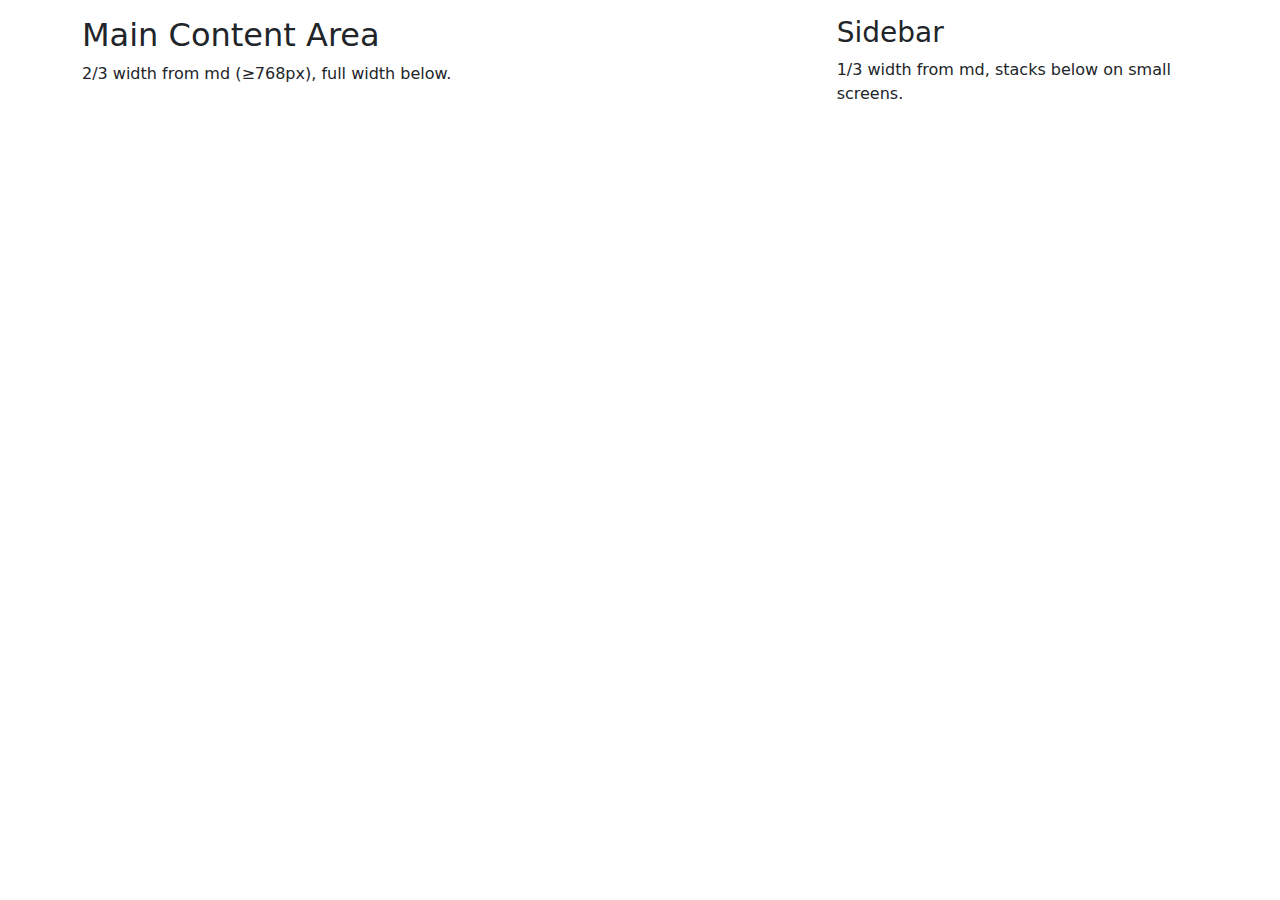
<file: layout-grid-containers/index.html>
<!DOCTYPE html>
<html lang="en">
  <head>
    <meta charset="utf-8" />
    <meta name="viewport" content="width=device-width, initial-scale=1" />
    <title>Bootstrap Grid Test</title>
    <link
      href="https://cdn.jsdelivr.net/npm/bootstrap@5.3.3/dist/css/bootstrap.min.css"
      rel="stylesheet"
      integrity="sha384-QWTKZyjpPEjISv5WaRU9OFeRpok6YctnYmDr5pNlyT2bRjXh0JMhjY6hW+ALEwIH"
      crossorigin="anonymous"
    />
  </head>
  <body class="p-3">
    <div class="container">
      <div class="row g-3">
        <main class="col-12 col-md-8">
          <h2>Main Content Area</h2>
          <p>2/3 width from md (≥768px), full width below.</p>
        </main>
        <aside class="col-12 col-md-4">
          <h3>Sidebar</h3>
          <p>1/3 width from md, stacks below on small screens.</p>
        </aside>
      </div>
    </div>
  </body>
</html>
</file>
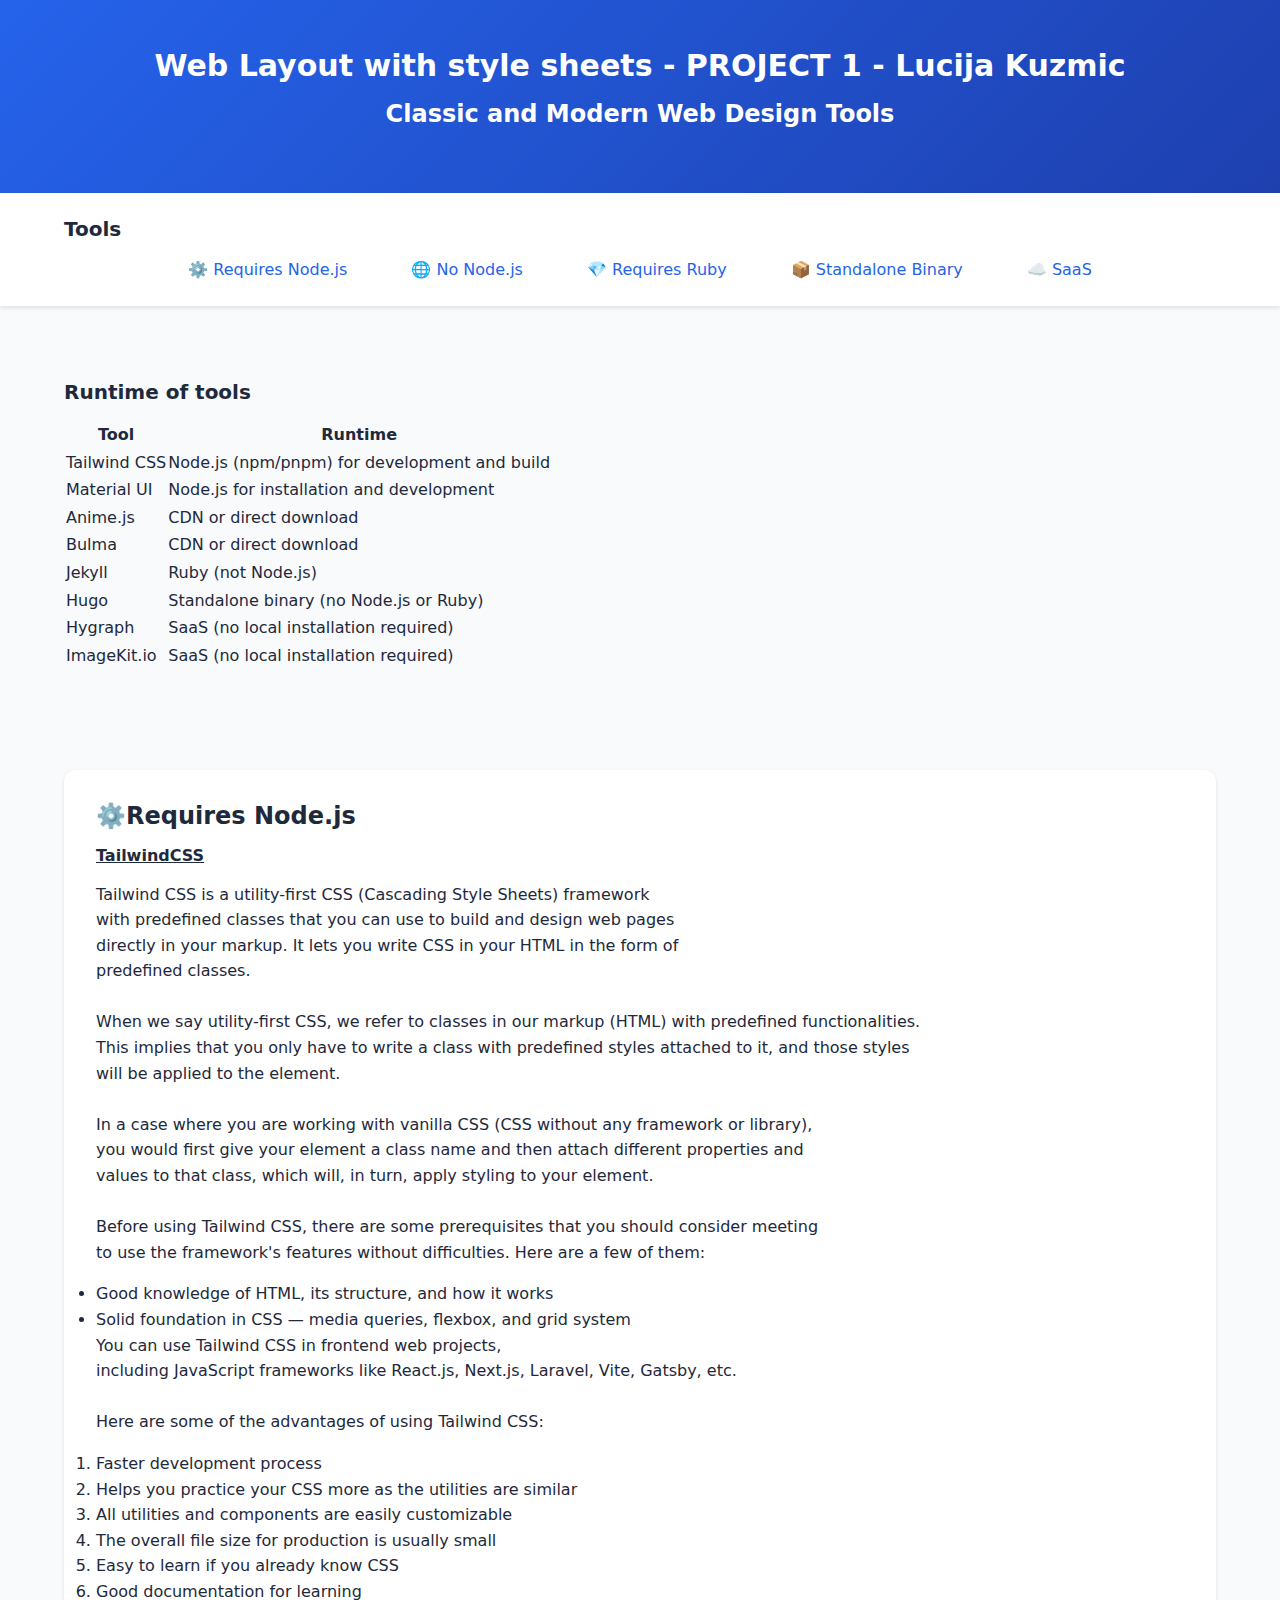
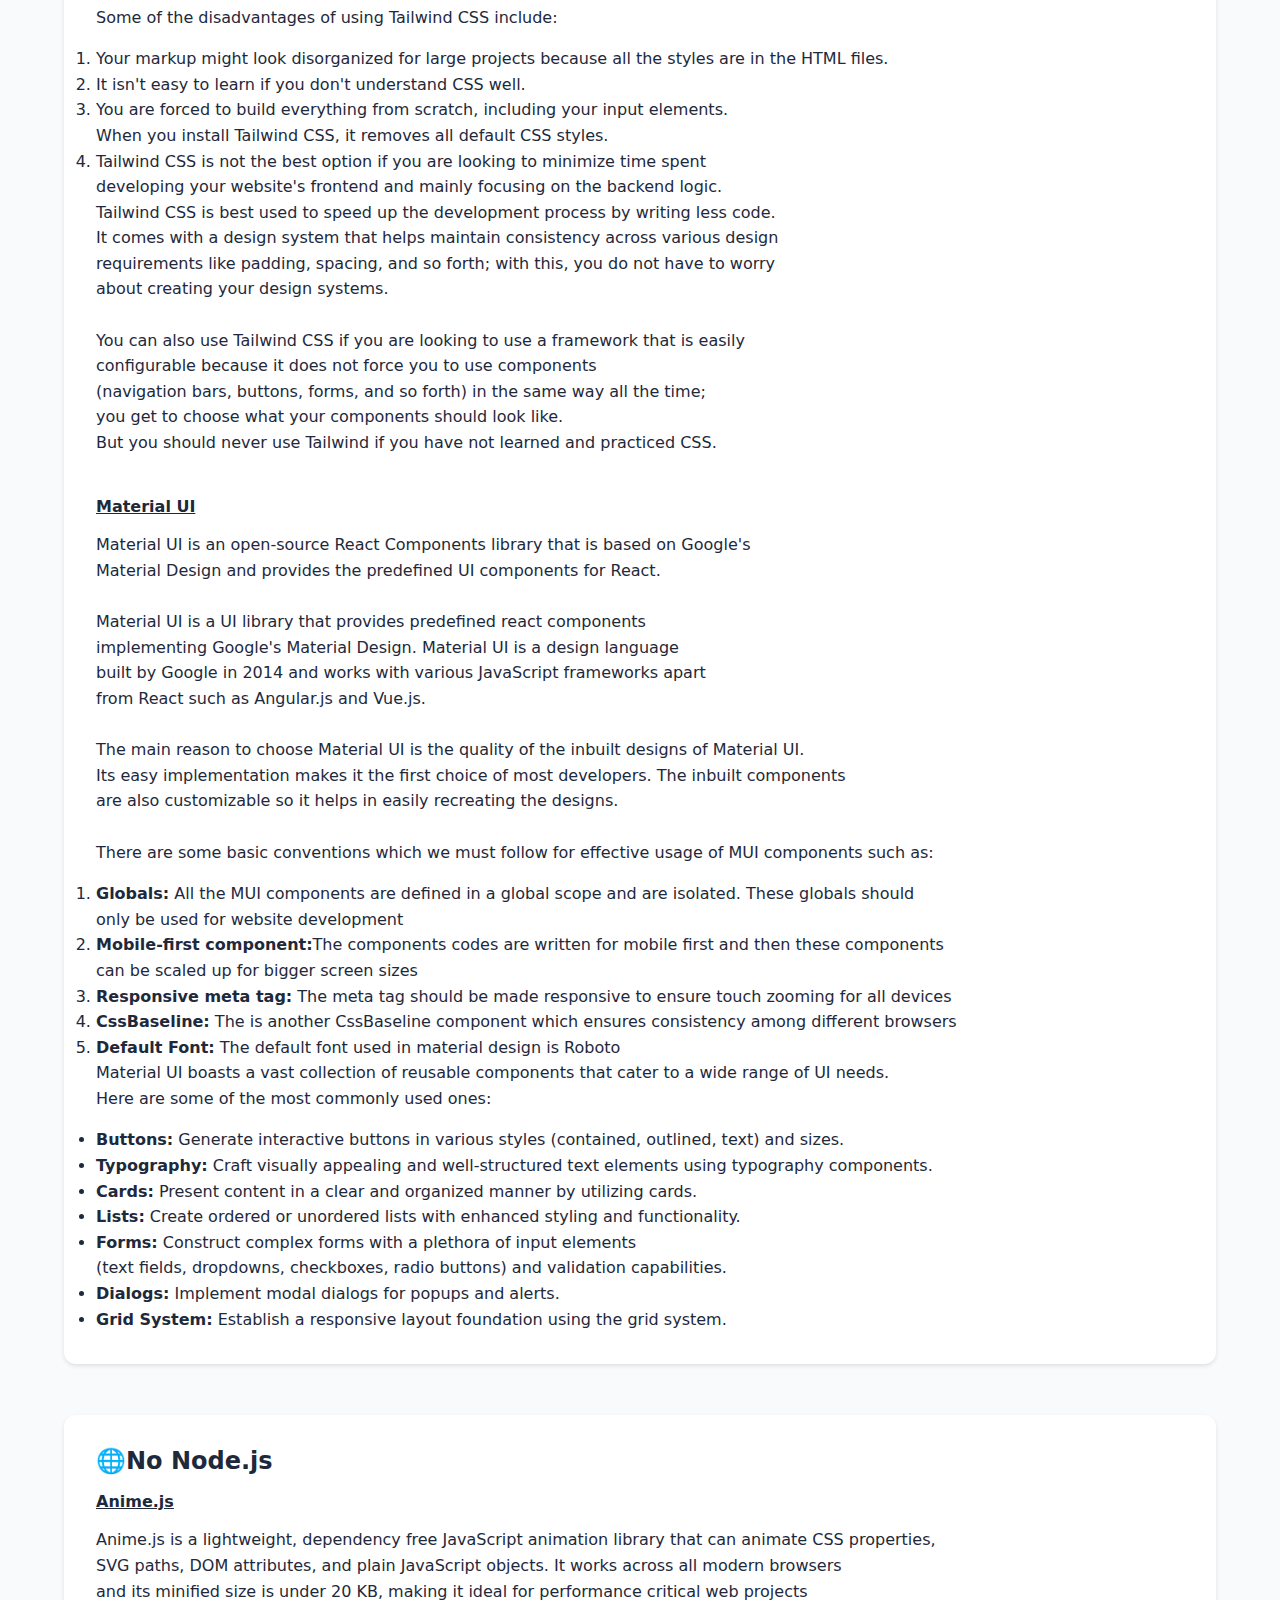
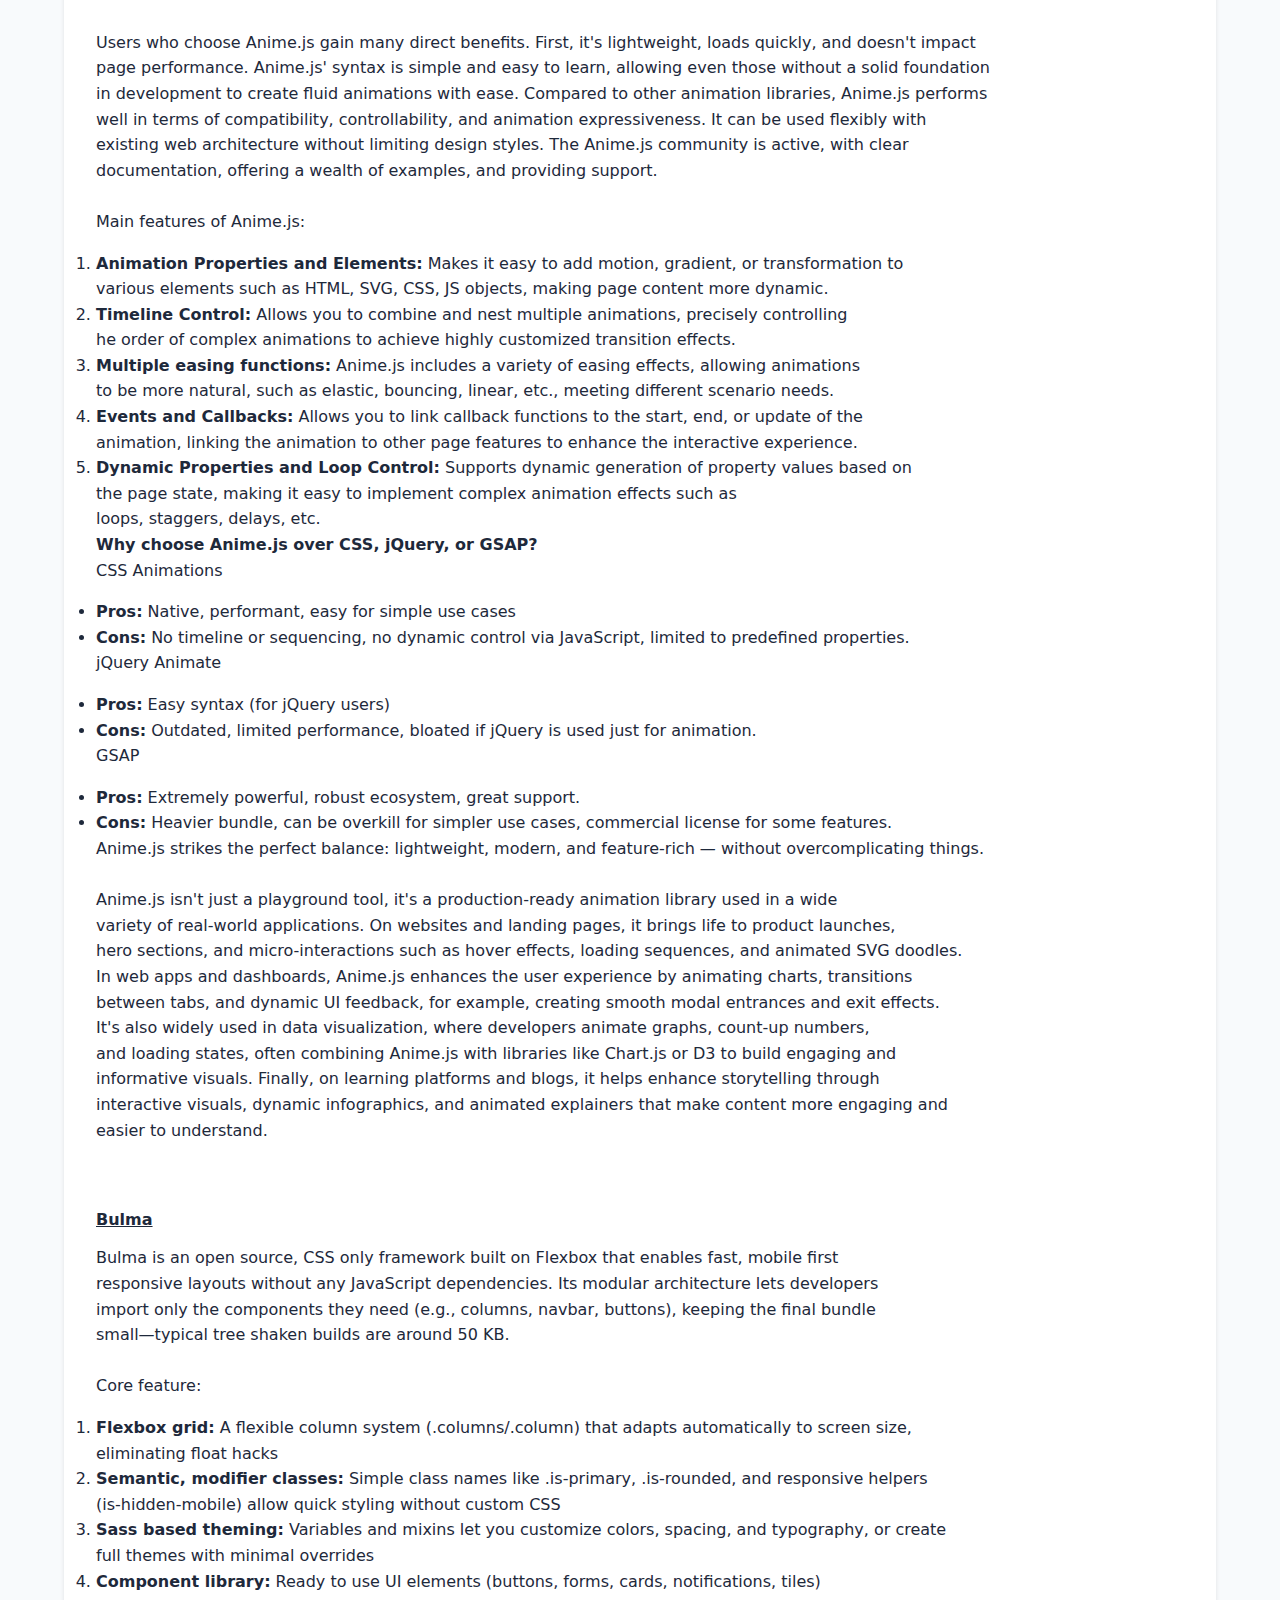
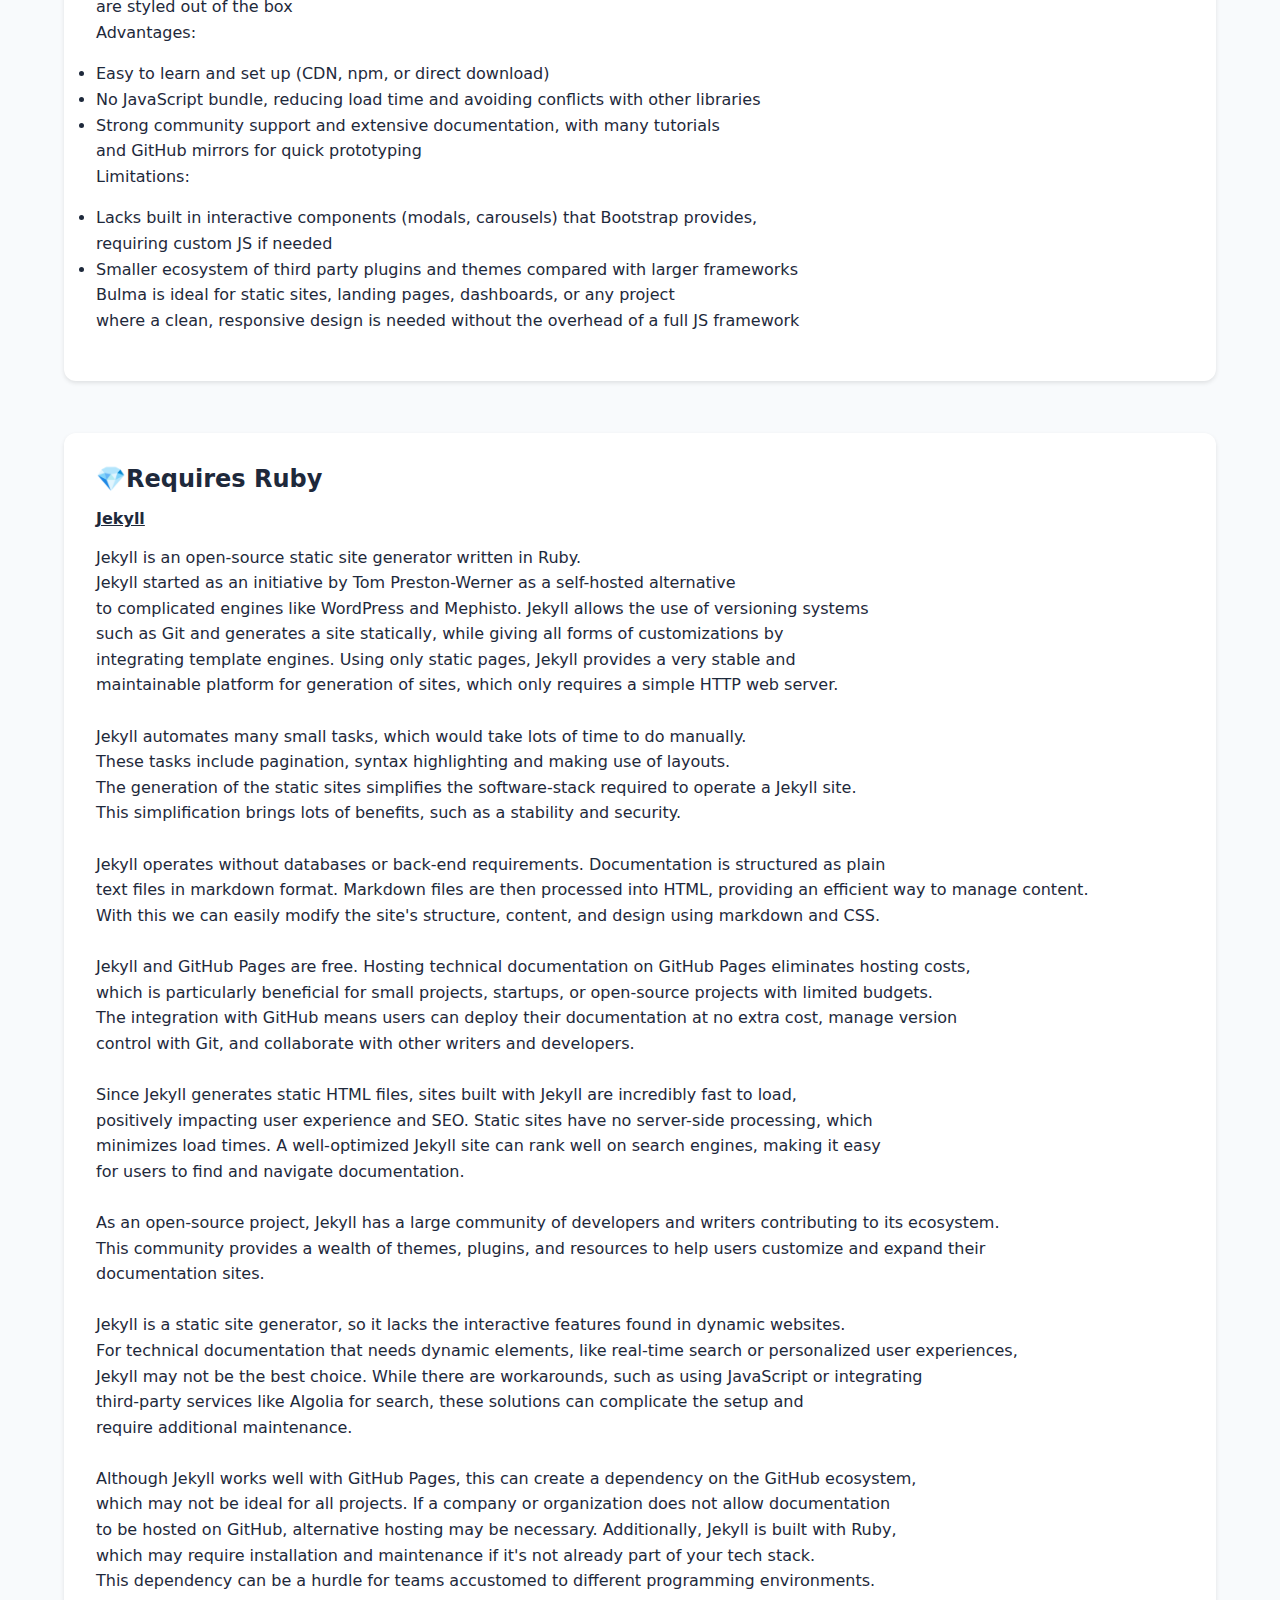
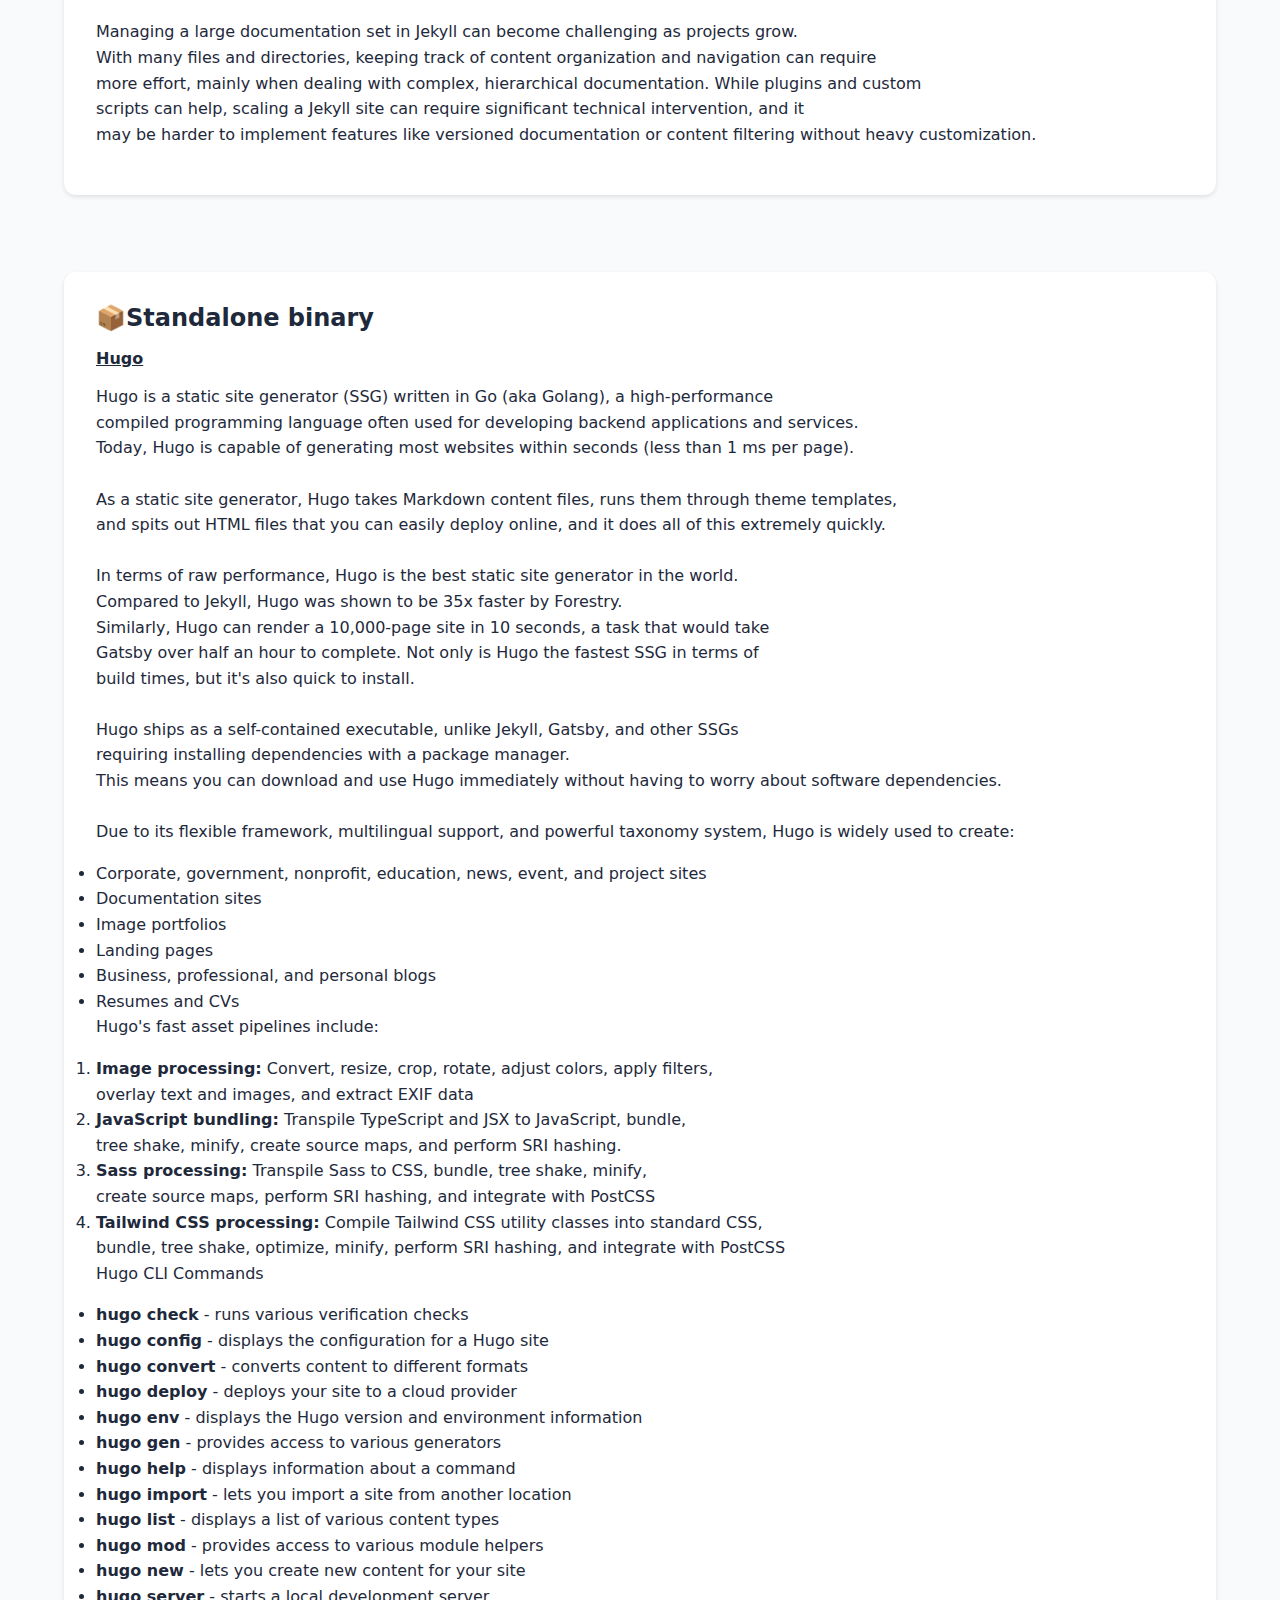
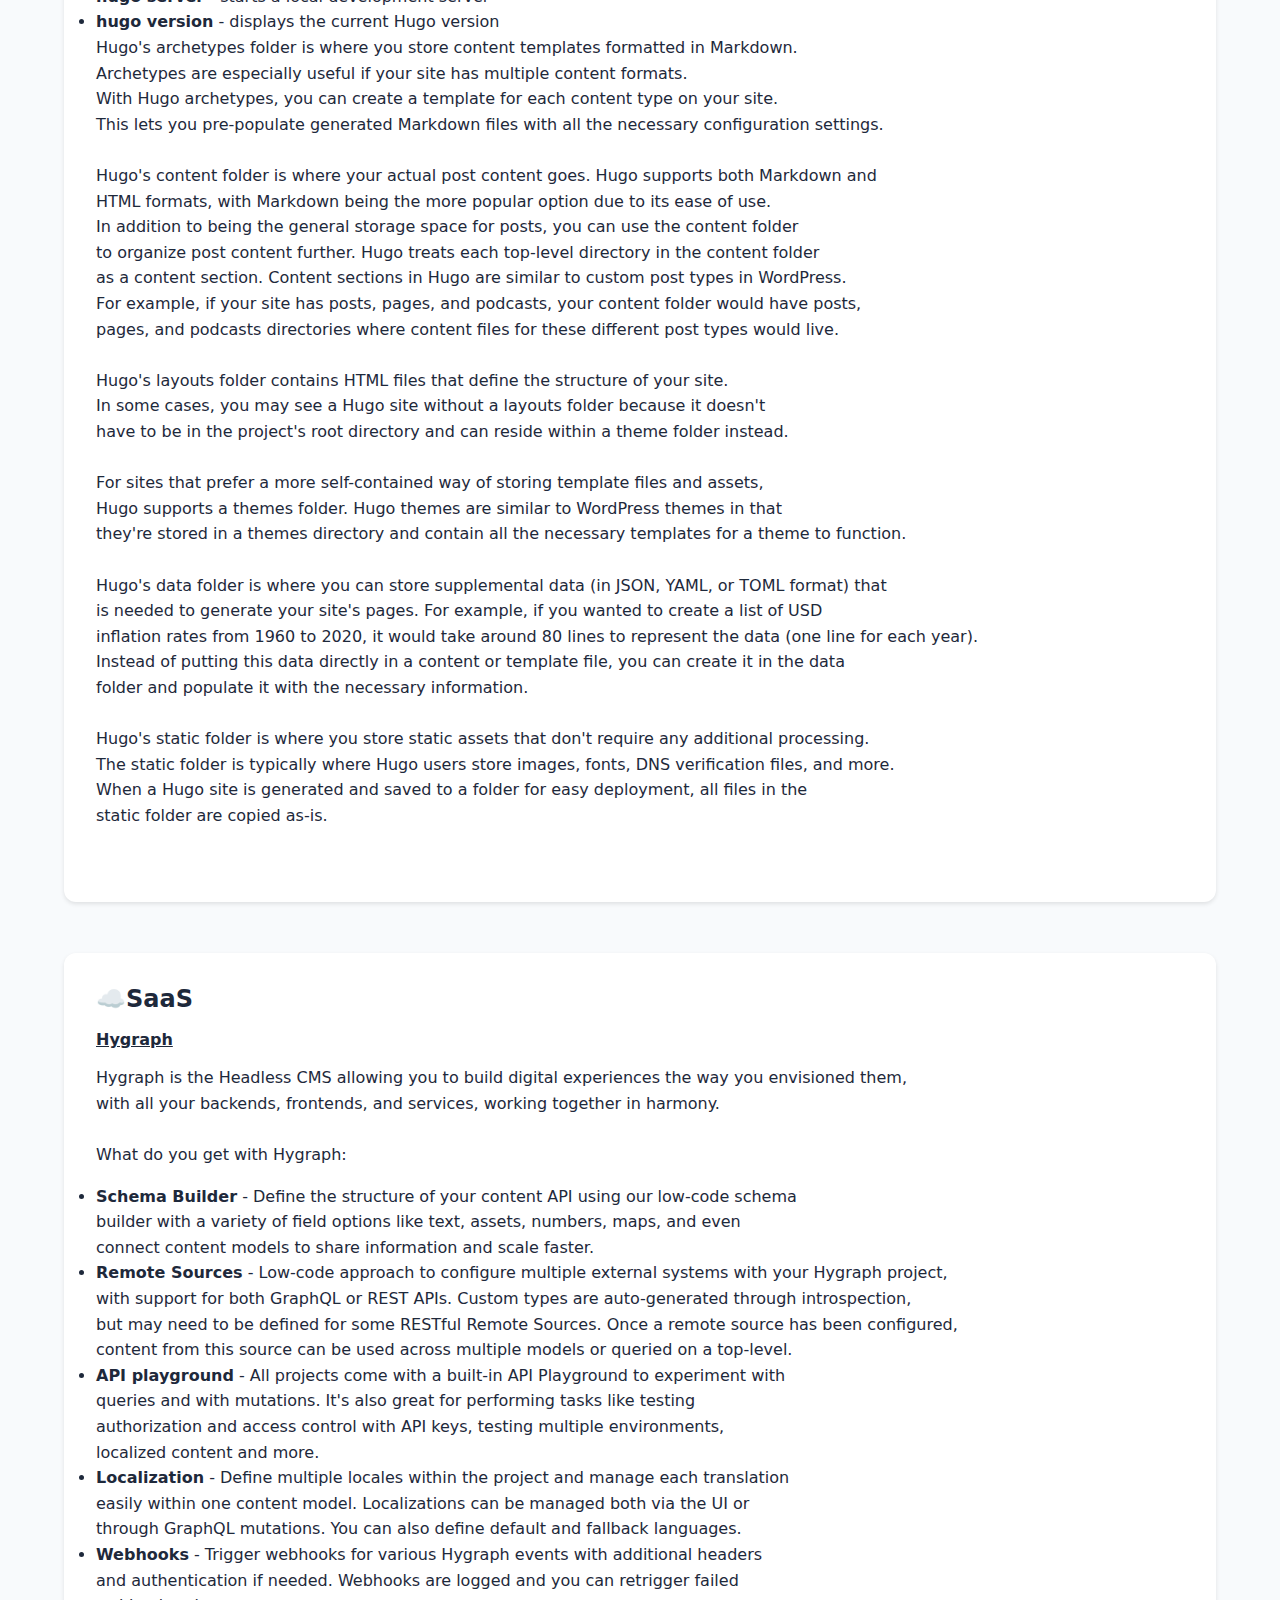
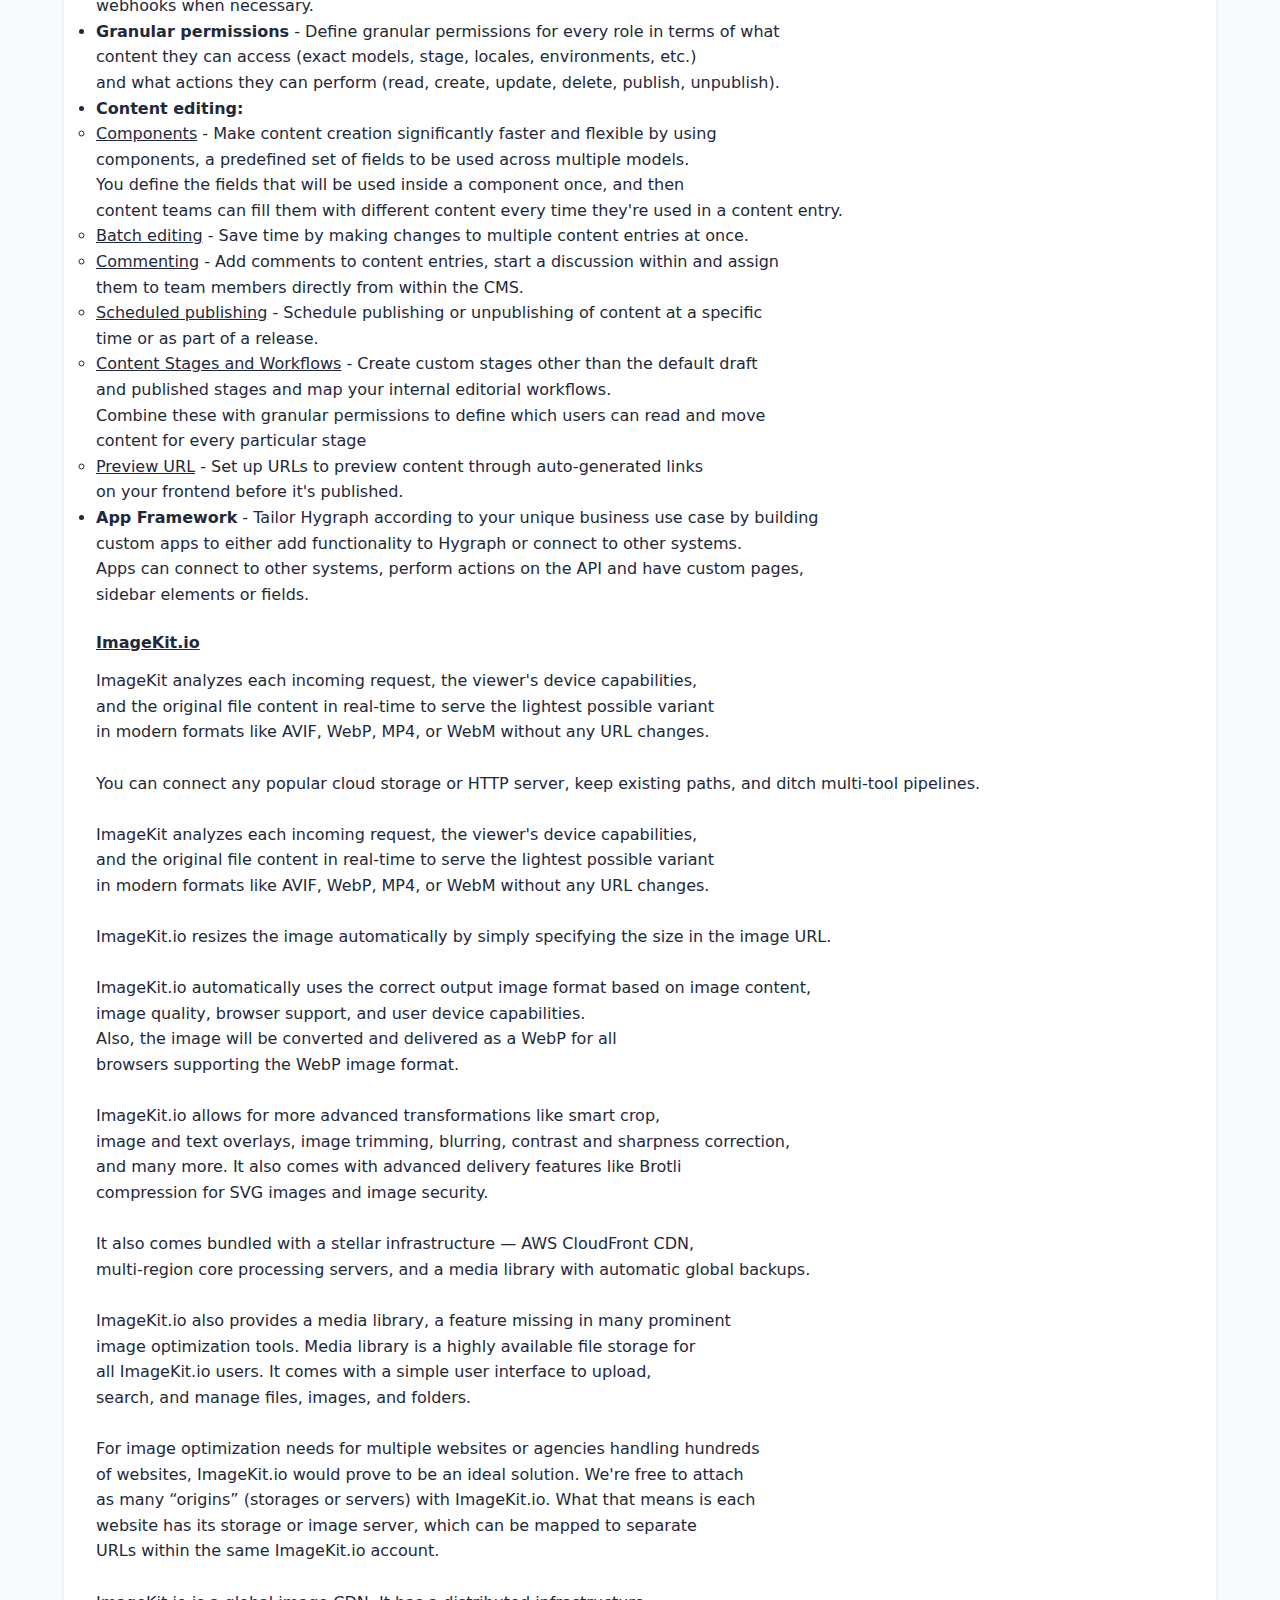
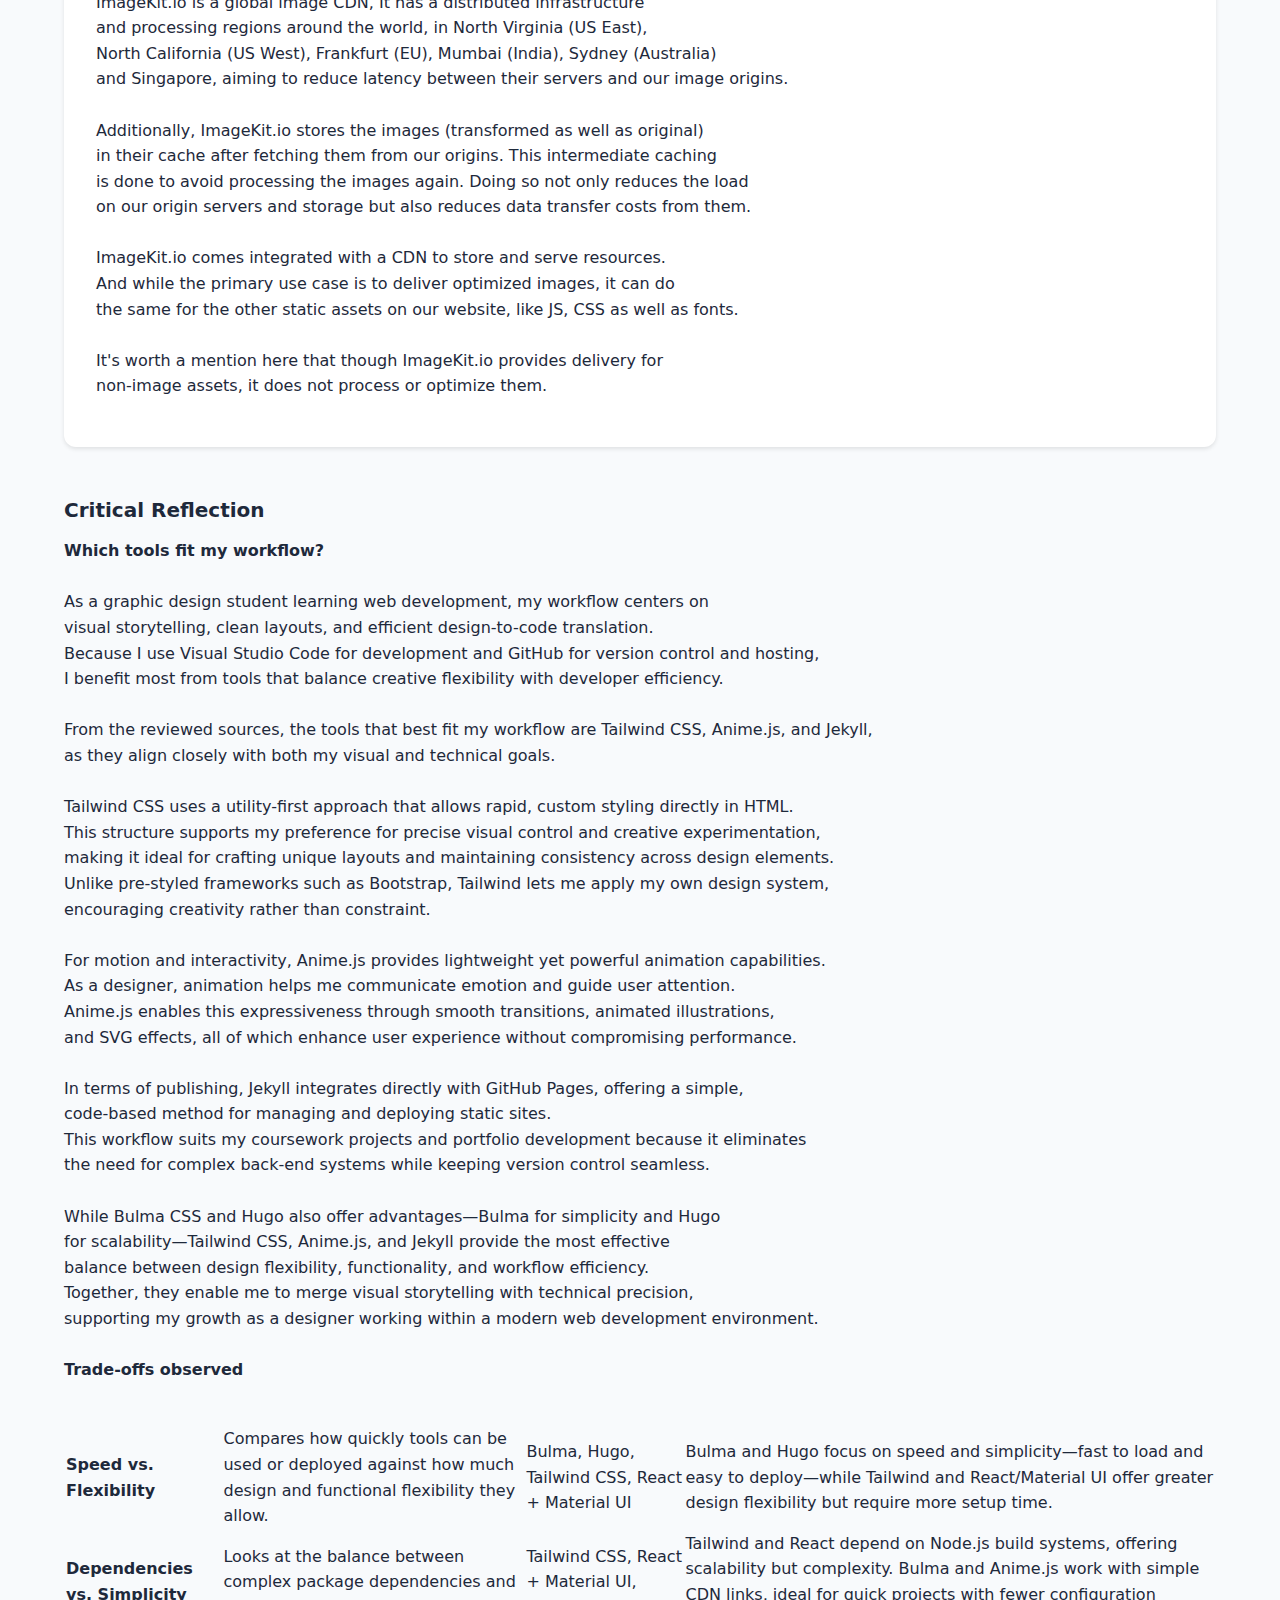
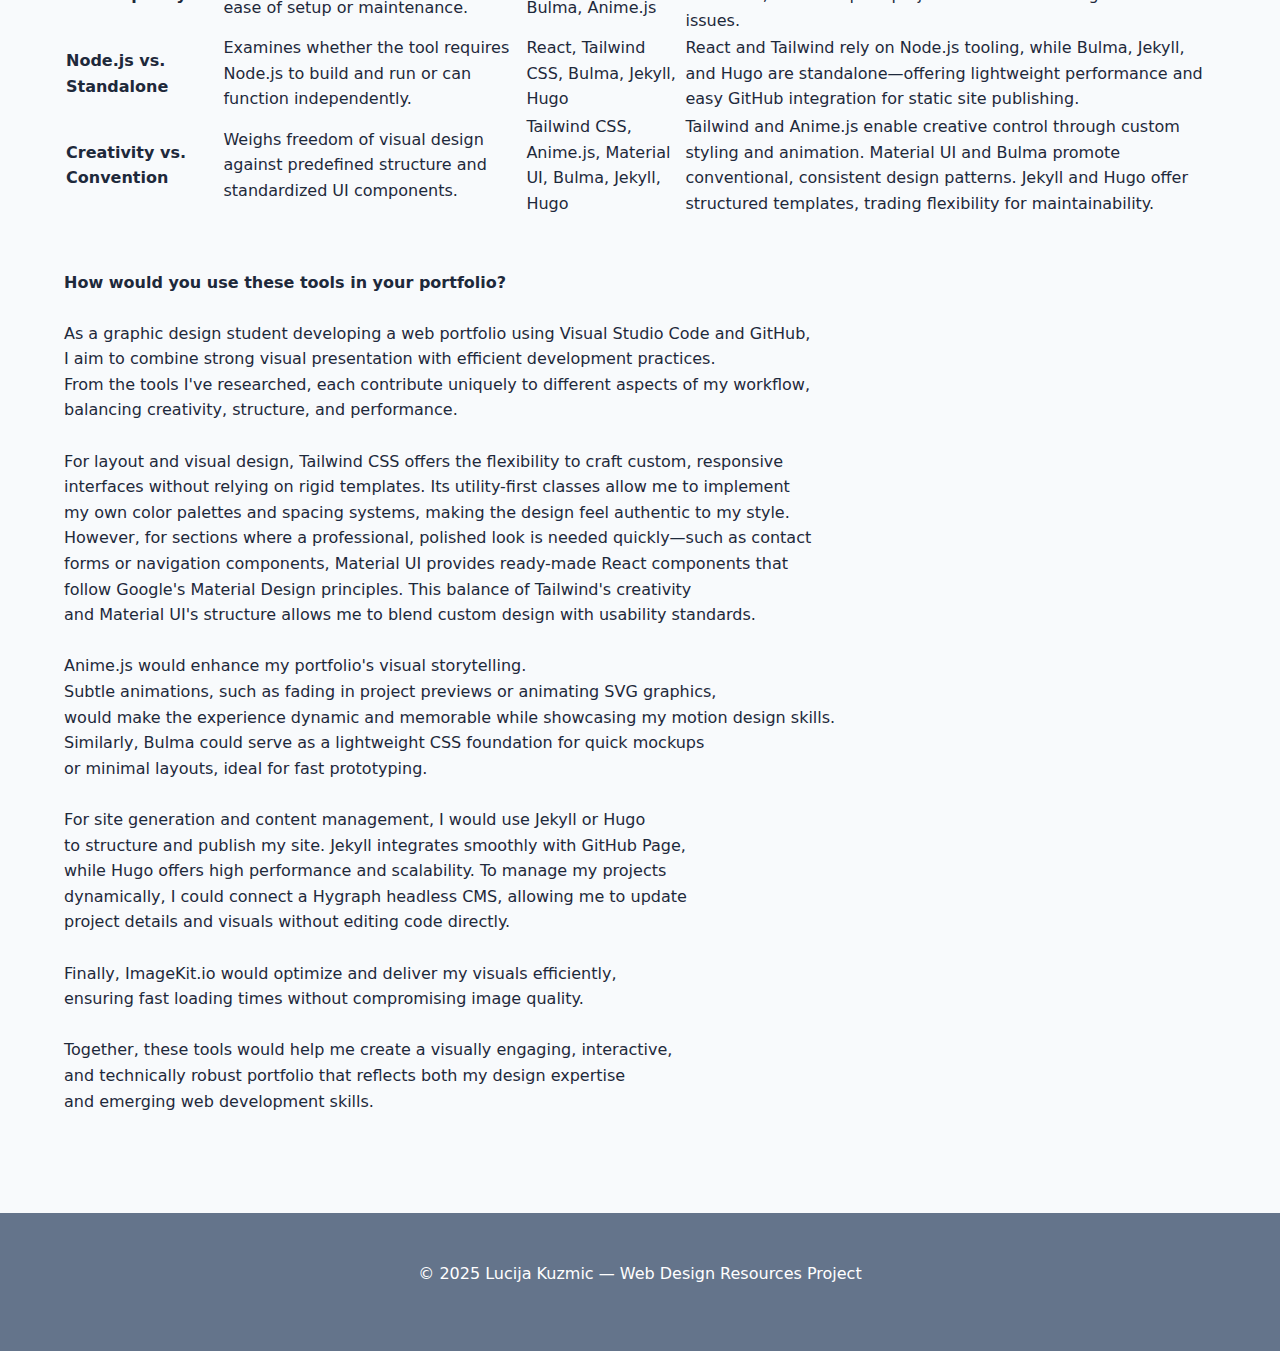
<file: resources/index.html>
<!DOCTYPE html>
<html lang="en">
  <head>
    <meta charset="UTF-8" />
    <meta name="viewport" content="width=device-width, initial-scale=1.0" />
    <title>Web Design Resources — Lucija Kuzmic</title>
    <link rel="stylesheet" href="../assets/css/index.css" />
    <link rel="stylesheet" href="../assets/css/resources.css" />
  </head>
  <body>
    <header class="resources-header">
      <div class="container">
        <h1>Web Layout with style sheets - PROJECT 1 - Lucija Kuzmic</h1>
        <h2>Classic and Modern Web Design Tools</h2>
      </div>
    </header>
    <nav class="resources-nav">
      <div class="container">
        <h3>Tools</h3>
        <ul>
          <li><a href="#requires-nodejs">⚙️ Requires Node.js</a></li>
          <li><a href="#no-nodejs">🌐 No Node.js</a></li>
          <li><a href="#requires-ruby">💎 Requires Ruby</a></li>
          <li><a href="#standalone-binary">📦 Standalone Binary</a></li>
          <li><a href="#saas">☁️ SaaS</a></li>
        </ul>
      </div>
    </nav>
    <br />
    <main class="container">
      <section class="tools-section">
        <h3>Runtime of tools</h3>
        <table>
          <thead>
            <tr>
              <th>Tool</th>
              <th>Runtime</th>
            </tr>
          </thead>
          <tbody>
            <tr>
              <td>Tailwind CSS</td>
              <td>Node.js (npm/pnpm) for development and build</td>
            </tr>
            <tr>
              <td>Material UI</td>
              <td>Node.js for installation and development</td>
            </tr>
            <tr>
              <td>Anime.js</td>
              <td>CDN or direct download</td>
            </tr>
            <tr>
              <td>Bulma</td>
              <td>CDN or direct download</td>
            </tr>
            <tr>
              <td>Jekyll</td>
              <td>Ruby (not Node.js)</td>
            </tr>
            <tr>
              <td>Hugo</td>
              <td>Standalone binary (no Node.js or Ruby)</td>
            </tr>
            <tr>
              <td>Hygraph</td>
              <td>SaaS (no local installation required)</td>
            </tr>
            <tr>
              <td>ImageKit.io</td>
              <td>SaaS (no local installation required)</td>
            </tr>
          </tbody>
        </table>
      </section>
      <br /><br />
      <section id="requires-nodejs" class="tool-card">
        <h2>⚙️Requires Node.js</h2>
        <article>
          <h4><u>TailwindCSS</u></h4>
          <p>
            Tailwind CSS is a utility-first CSS (Cascading Style Sheets)
            framework
            <br />
            with predefined classes that you can use to build and design web
            pages
            <br />
            directly in your markup. It lets you write CSS in your HTML in the
            form of
            <br />
            predefined classes.
            <br /><br />
            When we say utility-first CSS, we refer to classes in our markup
            (HTML) with predefined functionalities.<br />
            This implies that you only have to write a class with predefined
            styles attached to it, and those styles <br />
            will be applied to the element. <br /><br />
            In a case where you are working with vanilla CSS (CSS without any
            framework or library), <br />
            you would first give your element a class name and then attach
            different properties and <br />
            values to that class, which will, in turn, apply styling to your
            element.
            <br /><br />
            Before using Tailwind CSS, there are some prerequisites that you
            should consider meeting <br />
            to use the framework's features without difficulties. Here are a few
            of them: <br />
          </p>
          <ul>
            <li>Good knowledge of HTML, its structure, and how it works</li>
            <li>
              Solid foundation in CSS — media queries, flexbox, and grid system
            </li>
          </ul>
          <p>
            You can use Tailwind CSS in frontend web projects, <br />
            including JavaScript frameworks like React.js, Next.js, Laravel,
            Vite, Gatsby, etc.
            <br /><br />
            Here are some of the advantages of using Tailwind CSS:<br />
          </p>
          <ol>
            <li>Faster development process</li>
            <li>
              Helps you practice your CSS more as the utilities are similar
            </li>
            <li>All utilities and components are easily customizable</li>
            <li>The overall file size for production is usually small</li>
            <li>Easy to learn if you already know CSS</li>
            <li>Good documentation for learning</li>
          </ol>
          <p>Some of the disadvantages of using Tailwind CSS include:<br /></p>
          <ol>
            <li>
              Your markup might look disorganized for large projects because all
              the styles are in the HTML files.
            </li>
            <li>It isn't easy to learn if you don't understand CSS well.</li>
            <li>
              You are forced to build everything from scratch, including your
              input elements. <br />
              When you install Tailwind CSS, it removes all default CSS styles.
            </li>
            <li>
              Tailwind CSS is not the best option if you are looking to minimize
              time spent <br />
              developing your website's frontend and mainly focusing on the
              backend logic.
            </li>
          </ol>
          <p>
            Tailwind CSS is best used to speed up the development process by
            writing less code. <br />
            It comes with a design system that helps maintain consistency across
            various design <br />
            requirements like padding, spacing, and so forth; with this, you do
            not have to worry <br />
            about creating your design systems. <br />
            <br />
            You can also use Tailwind CSS if you are looking to use a framework
            that is easily <br />
            configurable because it does not force you to use components <br />
            (navigation bars, buttons, forms, and so forth) in the same way all
            the time; <br />
            you get to choose what your components should look like. <br />
            But you should never use Tailwind if you have not learned and
            practiced CSS. <br />
          </p>
        </article>
        <br />
        <h4><u>Material UI</u></h4>
        <p>
          Material UI is an open-source React Components library that is based
          on Google's <br />
          Material Design and provides the predefined UI components for React.
          <br /><br />
          Material UI is a UI library that provides predefined react components
          <br />
          implementing Google's Material Design. Material UI is a design
          language <br />
          built by Google in 2014 and works with various JavaScript frameworks
          apart <br />
          from React such as Angular.js and Vue.js. <br />
          <br />
          The main reason to choose Material UI is the quality of the inbuilt
          designs of Material UI. <br />
          Its easy implementation makes it the first choice of most developers.
          The inbuilt components <br />
          are also customizable so it helps in easily recreating the designs.
          <br /><br />
          There are some basic conventions which we must follow for effective
          usage of MUI components such as: <br />
        </p>
        <ol>
          <li>
            <b>Globals:</b> All the MUI components are defined in a global scope
            and are isolated. These globals should <br />
            only be used for website development
          </li>
          <li>
            <b>Mobile-first component:</b>The components codes are written for
            mobile first and then these components <br />
            can be scaled up for bigger screen sizes
          </li>
          <li>
            <b>Responsive meta tag:</b> The meta tag should be made responsive
            to ensure touch zooming for all devices
          </li>
          <li>
            <b>CssBaseline:</b> The is another CssBaseline component which
            ensures consistency among different browsers
          </li>
          <li>
            <b>Default Font:</b> The default font used in material design is
            Roboto
          </li>
        </ol>
        <p>
          Material UI boasts a vast collection of reusable components that cater
          to a wide range of UI needs. <br />
          Here are some of the most commonly used ones: <br />
        </p>
        <ul>
          <li>
            <b>Buttons:</b> Generate interactive buttons in various styles
            (contained, outlined, text) and sizes.
          </li>
          <li>
            <b>Typography:</b> Craft visually appealing and well-structured text
            elements using typography components.
          </li>
          <li>
            <b>Cards:</b> Present content in a clear and organized manner by
            utilizing cards.
          </li>
          <li>
            <b>Lists:</b> Create ordered or unordered lists with enhanced
            styling and functionality.
          </li>
          <li>
            <b>Forms:</b> Construct complex forms with a plethora of input
            elements
            <br />
            (text fields, dropdowns, checkboxes, radio buttons) and validation
            capabilities.
          </li>
          <li>
            <b>Dialogs:</b> Implement modal dialogs for popups and alerts.
          </li>
          <li>
            <b>Grid System:</b> Establish a responsive layout foundation using
            the grid system.
          </li>
        </ul>
      </section>
      <br /><br />
      <section id="no-nodejs" class="tool-card">
        <h2>🌐No Node.js</h2>
        <article>
          <h4><u>Anime.js</u></h4>
          <p>
            Anime.js is a lightweight, dependency free JavaScript animation
            library that can animate CSS properties,<br />
            SVG paths, DOM attributes, and plain JavaScript objects. It works
            across all modern browsers<br />
            and its minified size is under 20 KB, making it ideal for
            performance critical web projects<br /><br />
            Users who choose Anime.js gain many direct benefits. First, it's
            lightweight, loads quickly, and doesn't impact <br />
            page performance. Anime.js' syntax is simple and easy to learn,
            allowing even those without a solid foundation <br />
            in development to create fluid animations with ease. Compared to
            other animation libraries, Anime.js performs <br />
            well in terms of compatibility, controllability, and animation
            expressiveness. It can be used flexibly with <br />
            existing web architecture without limiting design styles. The
            Anime.js community is active, with clear <br />
            documentation, offering a wealth of examples, and providing support.
            <br /><br />
            Main features of Anime.js: <br />
          </p>
          <ol>
            <li>
              <b>Animation Properties and Elements:</b> Makes it easy to add
              motion, gradient, or transformation to <br />
              various elements such as HTML, SVG, CSS, JS objects, making page
              content more dynamic.
            </li>
            <li>
              <b>Timeline Control:</b> Allows you to combine and nest multiple
              animations, precisely controlling <br />
              he order of complex animations to achieve highly customized
              transition effects.
            </li>
            <li>
              <b>Multiple easing functions:</b> Anime.js includes a variety of
              easing effects, allowing animations <br />
              to be more natural, such as elastic, bouncing, linear, etc.,
              meeting different scenario needs.
            </li>
            <li>
              <b>Events and Callbacks:</b> Allows you to link callback functions
              to the start, end, or update of the <br />
              animation, linking the animation to other page features to enhance
              the interactive experience.
            </li>
            <li>
              <b>Dynamic Properties and Loop Control:</b> Supports dynamic
              generation of property values based on <br />
              the page state, making it easy to implement complex animation
              effects such as <br />
              loops, staggers, delays, etc.
            </li>
          </ol>
          <p>
            <b>Why choose Anime.js over CSS, jQuery, or GSAP?</b> <br />
            CSS Animations
          </p>
          <ul>
            <li><b>Pros:</b> Native, performant, easy for simple use cases</li>
            <li>
              <b>Cons:</b> No timeline or sequencing, no dynamic control via
              JavaScript, limited to predefined properties.
            </li>
          </ul>
          <p>jQuery Animate</p>
          <ul>
            <li><b>Pros:</b> Easy syntax (for jQuery users)</li>
            <li>
              <b>Cons:</b> Outdated, limited performance, bloated if jQuery is
              used just for animation.
            </li>
          </ul>
          <p>GSAP</p>
          <ul>
            <li>
              <b>Pros:</b> Extremely powerful, robust ecosystem, great support.
            </li>
            <li>
              <b>Cons:</b> Heavier bundle, can be overkill for simpler use
              cases, commercial license for some features.
            </li>
          </ul>
          <p>
            Anime.js strikes the perfect balance: lightweight, modern, and
            feature-rich — without overcomplicating things.
            <br /><br />
            Anime.js isn't just a playground tool, it's a production-ready
            animation library used in a wide <br />
            variety of real-world applications. On websites and landing pages,
            it brings life to product launches, <br />
            hero sections, and micro-interactions such as hover effects, loading
            sequences, and animated SVG doodles. <br />
            In web apps and dashboards, Anime.js enhances the user experience by
            animating charts, transitions <br />
            between tabs, and dynamic UI feedback, for example, creating smooth
            modal entrances and exit effects. <br />
            It's also widely used in data visualization, where developers
            animate graphs, count-up numbers, <br />
            and loading states, often combining Anime.js with libraries like
            Chart.js or D3 to build engaging and <br />
            informative visuals. Finally, on learning platforms and blogs, it
            helps enhance storytelling through <br />
            interactive visuals, dynamic infographics, and animated explainers
            that make content more engaging and<br />
            easier to understand.<br /><br />
          </p>
        </article>
        <article>
          <br />
          <h4><u>Bulma</u></h4>
          <p>
            Bulma is an open source, CSS only framework built on Flexbox that
            enables fast, mobile first <br />
            responsive layouts without any JavaScript dependencies. Its modular
            architecture lets developers <br />
            import only the components they need (e.g., columns, navbar,
            buttons), keeping the final bundle <br />
            small—typical tree shaken builds are around 50 KB. <br /><br />
            Core feature: <br />
          </p>
          <ol>
            <li>
              <b>Flexbox grid:</b> A flexible column system (.columns/.column)
              that adapts automatically to screen size, <br />
              eliminating float hacks
            </li>
            <li>
              <b>Semantic, modifier classes:</b> Simple class names like
              .is-primary, .is-rounded, and responsive helpers <br />
              (is-hidden-mobile) allow quick styling without custom CSS
            </li>
            <li>
              <b>Sass based theming:</b> Variables and mixins let you customize
              colors, spacing, and typography, or create <br />
              full themes with minimal overrides
            </li>
            <li>
              <b>Component library:</b> Ready to use UI elements (buttons,
              forms, cards, notifications, tiles) <br />
              are styled out of the box
            </li>
          </ol>
          <p>Advantages:</p>
          <ul>
            <li>Easy to learn and set up (CDN, npm, or direct download)</li>
            <li>
              No JavaScript bundle, reducing load time and avoiding conflicts
              with other libraries
            </li>
            <li>
              Strong community support and extensive documentation, with many
              tutorials <br />
              and GitHub mirrors for quick prototyping
            </li>
          </ul>
          <p>Limitations: <br /></p>
          <ul>
            <li>
              Lacks built in interactive components (modals, carousels) that
              Bootstrap provides, <br />
              requiring custom JS if needed
            </li>
            <li>
              Smaller ecosystem of third party plugins and themes compared with
              larger frameworks
            </li>
          </ul>
          <p>
            Bulma is ideal for static sites, landing pages, dashboards, or any
            project <br />
            where a clean, responsive design is needed without the overhead of a
            full JS framework
          </p>
        </article>
      </section>
      <br /><br />
      <section id="requires-ruby" class="tool-card">
        <h2>💎Requires Ruby</h2>
        <h4><u>Jekyll</u></h4>
        <p>
          Jekyll is an open-source static site generator written in Ruby. <br />
          Jekyll started as an initiative by Tom Preston-Werner as a self-hosted
          alternative <br />
          to complicated engines like WordPress and Mephisto. Jekyll allows the
          use of versioning systems <br />
          such as Git and generates a site statically, while giving all forms of
          customizations by <br />
          integrating template engines. Using only static pages, Jekyll provides
          a very stable and <br />
          maintainable platform for generation of sites, which only requires a
          simple HTTP web server. <br /><br />
          Jekyll automates many small tasks, which would take lots of time to do
          manually. <br />
          These tasks include pagination, syntax highlighting and making use of
          layouts.<br />
          The generation of the static sites simplifies the software-stack
          required to operate a Jekyll site. <br />
          This simplification brings lots of benefits, such as a stability and
          security. <br /><br />
          Jekyll operates without databases or back-end requirements.
          Documentation is structured as plain <br />
          text files in markdown format. Markdown files are then processed into
          HTML, providing an efficient way to manage content.<br />
          With this we can easily modify the site's structure, content, and
          design using markdown and CSS. <br /><br />
          Jekyll and GitHub Pages are free. Hosting technical documentation on
          GitHub Pages eliminates hosting costs, <br />
          which is particularly beneficial for small projects, startups, or
          open-source projects with limited budgets. <br />
          The integration with GitHub means users can deploy their documentation
          at no extra cost, manage version <br />
          control with Git, and collaborate with other writers and
          developers.<br /><br />
          Since Jekyll generates static HTML files, sites built with Jekyll are
          incredibly fast to load, <br />
          positively impacting user experience and SEO. Static sites have no
          server-side processing, which <br />
          minimizes load times. A well-optimized Jekyll site can rank well on
          search engines, making it easy <br />
          for users to find and navigate documentation. <br /><br />
          As an open-source project, Jekyll has a large community of developers
          and writers contributing to its ecosystem. <br />
          This community provides a wealth of themes, plugins, and resources to
          help users customize and expand their <br />
          documentation sites. <br /><br />
          Jekyll is a static site generator, so it lacks the interactive
          features found in dynamic websites. <br />
          For technical documentation that needs dynamic elements, like
          real-time search or personalized user experiences, <br />
          Jekyll may not be the best choice. While there are workarounds, such
          as using JavaScript or integrating <br />
          third-party services like Algolia for search, these solutions can
          complicate the setup and <br />
          require additional maintenance. <br /><br />
          Although Jekyll works well with GitHub Pages, this can create a
          dependency on the GitHub ecosystem, <br />
          which may not be ideal for all projects. If a company or organization
          does not allow documentation <br />
          to be hosted on GitHub, alternative hosting may be necessary.
          Additionally, Jekyll is built with Ruby, <br />
          which may require installation and maintenance if it's not already
          part of your tech stack. <br />
          This dependency can be a hurdle for teams accustomed to different
          programming environments.<br /><br />
          Managing a large documentation set in Jekyll can become challenging as
          projects grow. <br />
          With many files and directories, keeping track of content organization
          and navigation can require <br />
          more effort, mainly when dealing with complex, hierarchical
          documentation. While plugins and custom <br />
          scripts can help, scaling a Jekyll site can require significant
          technical intervention, and it <br />
          may be harder to implement features like versioned documentation or
          content filtering without heavy customization.
        </p>
      </section>
      <br /><br /><br />
      <section id="standalone-binary" class="tool-card">
        <h2>📦Standalone binary</h2>
        <h4><u>Hugo</u></h4>
        <p>
          Hugo is a static site generator (SSG) written in Go (aka Golang), a
          high-performance <br />
          compiled programming language often used for developing backend
          applications and services. <br />
          Today, Hugo is capable of generating most websites within seconds
          (less than 1 ms per page). <br /><br />
          As a static site generator, Hugo takes Markdown content files, runs
          them through theme templates, <br />
          and spits out HTML files that you can easily deploy online, and it
          does all of this extremely quickly.<br /><br />
          In terms of raw performance, Hugo is the best static site generator in
          the world. <br />
          Compared to Jekyll, Hugo was shown to be 35x faster by Forestry.
          <br />
          Similarly, Hugo can render a 10,000-page site in 10 seconds, a task
          that would take <br />
          Gatsby over half an hour to complete. Not only is Hugo the fastest SSG
          in terms of <br />
          build times, but it's also quick to install. <br /><br />
          Hugo ships as a self-contained executable, unlike Jekyll, Gatsby, and
          other SSGs <br />
          requiring installing dependencies with a package manager. <br />
          This means you can download and use Hugo immediately without having to
          worry about software dependencies. <br /><br />
          Due to its flexible framework, multilingual support, and powerful
          taxonomy system, Hugo is widely used to create:<br />
        </p>
        <ul>
          <li>
            Corporate, government, nonprofit, education, news, event, and
            project sites
          </li>
          <li>Documentation sites</li>
          <li>Image portfolios</li>
          <li>Landing pages</li>
          <li>Business, professional, and personal blogs</li>
          <li>Resumes and CVs</li>
        </ul>
        <p>Hugo's fast asset pipelines include:<br /></p>
        <ol>
          <li>
            <b>Image processing:</b> Convert, resize, crop, rotate, adjust
            colors, apply filters, <br />
            overlay text and images, and extract EXIF data
          </li>
          <li>
            <b>JavaScript bundling:</b> Transpile TypeScript and JSX to
            JavaScript, bundle, <br />
            tree shake, minify, create source maps, and perform SRI hashing.
          </li>
          <li>
            <b>Sass processing:</b> Transpile Sass to CSS, bundle, tree shake,
            minify,
            <br />
            create source maps, perform SRI hashing, and integrate with PostCSS
          </li>
          <li>
            <b>Tailwind CSS processing:</b> Compile Tailwind CSS utility classes
            into standard CSS, <br />
            bundle, tree shake, optimize, minify, perform SRI hashing, and
            integrate with PostCSS
          </li>
        </ol>
        <p>Hugo CLI Commands</p>
        <ul>
          <li><b>hugo check</b> - runs various verification checks</li>
          <li>
            <b>hugo config</b> - displays the configuration for a Hugo site
          </li>
          <li><b>hugo convert</b> - converts content to different formats</li>
          <li><b>hugo deploy</b> - deploys your site to a cloud provider</li>
          <li>
            <b>hugo env</b> - displays the Hugo version and environment
            information
          </li>
          <li><b>hugo gen</b> - provides access to various generators</li>
          <li><b>hugo help</b> - displays information about a command</li>
          <li>
            <b>hugo import</b> - lets you import a site from another location
          </li>
          <li><b>hugo list</b> - displays a list of various content types</li>
          <li><b>hugo mod</b> - provides access to various module helpers</li>
          <li><b>hugo new</b> - lets you create new content for your site</li>
          <li><b>hugo server</b> - starts a local development server</li>
          <li><b>hugo version</b> - displays the current Hugo version</li>
        </ul>
        <p>
          Hugo's archetypes folder is where you store content templates
          formatted in Markdown. <br />
          Archetypes are especially useful if your site has multiple content
          formats. <br />
          With Hugo archetypes, you can create a template for each content type
          on your site. <br />
          This lets you pre-populate generated Markdown files with all the
          necessary configuration settings. <br /><br />
          Hugo's content folder is where your actual post content goes. Hugo
          supports both Markdown and <br />
          HTML formats, with Markdown being the more popular option due to its
          ease of use. <br />
          In addition to being the general storage space for posts, you can use
          the content folder <br />
          to organize post content further. Hugo treats each top-level directory
          in the content folder <br />
          as a content section. Content sections in Hugo are similar to custom
          post types in WordPress. <br />
          For example, if your site has posts, pages, and podcasts, your content
          folder would have posts, <br />
          pages, and podcasts directories where content files for these
          different post types would live. <br /><br />
          Hugo's layouts folder contains HTML files that define the structure of
          your site. <br />
          In some cases, you may see a Hugo site without a layouts folder
          because it doesn't <br />
          have to be in the project's root directory and can reside within a
          theme folder instead. <br /><br />
          For sites that prefer a more self-contained way of storing template
          files and assets, <br />
          Hugo supports a themes folder. Hugo themes are similar to WordPress
          themes in that <br />
          they're stored in a themes directory and contain all the necessary
          templates for a theme to function. <br /><br />
          Hugo's data folder is where you can store supplemental data (in JSON,
          YAML, or TOML format) that <br />
          is needed to generate your site's pages. For example, if you wanted to
          create a list of USD <br />
          inflation rates from 1960 to 2020, it would take around 80 lines to
          represent the data (one line for each year). <br />
          Instead of putting this data directly in a content or template file,
          you can create it in the data <br />
          folder and populate it with the necessary information. <br /><br />
          Hugo's static folder is where you store static assets that don't
          require any additional processing. <br />
          The static folder is typically where Hugo users store images, fonts,
          DNS verification files, and more. <br />
          When a Hugo site is generated and saved to a folder for easy
          deployment, all files in the <br />
          static folder are copied as-is. <br /><br />
        </p>
      </section>
      <br /><br />
      <section id="saas" class="tool-card">
        <h2>☁️SaaS</h2>
        <article>
          <h4><u>Hygraph</u></h4>
          <p>
            Hygraph is the Headless CMS allowing you to build digital
            experiences the way you envisioned them, <br />
            with all your backends, frontends, and services, working together in
            harmony. <br />
            <br />
            What do you get with Hygraph:<br />
          </p>
          <ul>
            <li>
              <b>Schema Builder</b> - Define the structure of your content API
              using our low-code schema <br />
              builder with a variety of field options like text, assets,
              numbers, maps, and even <br />
              connect content models to share information and scale faster.
            </li>
            <li>
              <b>Remote Sources</b> - Low-code approach to configure multiple
              external systems with your Hygraph project, <br />
              with support for both GraphQL or REST APIs. Custom types are
              auto-generated through introspection, <br />
              but may need to be defined for some RESTful Remote Sources. Once a
              remote source has been configured, <br />
              content from this source can be used across multiple models or
              queried on a top-level.
            </li>
            <li>
              <b>API playground</b> - All projects come with a built-in API
              Playground to experiment with <br />
              queries and with mutations. It's also great for performing tasks
              like testing <br />
              authorization and access control with API keys, testing multiple
              environments, <br />
              localized content and more.
            </li>
            <li>
              <b>Localization</b> - Define multiple locales within the project
              and manage each translation <br />
              easily within one content model. Localizations can be managed both
              via the UI or <br />
              through GraphQL mutations. You can also define default and
              fallback languages.
            </li>
            <li>
              <b>Webhooks</b> - Trigger webhooks for various Hygraph events with
              additional headers <br />
              and authentication if needed. Webhooks are logged and you can
              retrigger failed <br />
              webhooks when necessary.
            </li>
            <li>
              <b>Granular permissions</b> - Define granular permissions for
              every role in terms of what <br />
              content they can access (exact models, stage, locales,
              environments, etc.) <br />
              and what actions they can perform (read, create, update, delete,
              publish, unpublish).
            </li>
            <li>
              <b>Content editing:</b>
              <ul>
                <li>
                  <u>Components</u> - Make content creation significantly faster
                  and flexible by using <br />
                  components, a predefined set of fields to be used across
                  multiple models. <br />
                  You define the fields that will be used inside a component
                  once, and then <br />
                  content teams can fill them with different content every time
                  they're used in a content entry.
                </li>
                <li>
                  <u>Batch editing</u> - Save time by making changes to multiple
                  content entries at once.
                </li>
                <li>
                  <u>Commenting</u> - Add comments to content entries, start a
                  discussion within and assign <br />
                  them to team members directly from within the CMS.
                </li>
                <li>
                  <u>Scheduled publishing</u> - Schedule publishing or
                  unpublishing of content at a specific <br />
                  time or as part of a release.
                </li>
                <li>
                  <u>Content Stages and Workflows</u> - Create custom stages
                  other than the default draft <br />
                  and published stages and map your internal editorial
                  workflows. <br />
                  Combine these with granular permissions to define which users
                  can read and move <br />
                  content for every particular stage
                </li>
                <li>
                  <u>Preview URL</u> - Set up URLs to preview content through
                  auto-generated links <br />
                  on your frontend before it's published.
                </li>
              </ul>
            </li>
            <li>
              <b>App Framework</b> - Tailor Hygraph according to your unique
              business use case by building <br />
              custom apps to either add functionality to Hygraph or connect to
              other systems. <br />
              Apps can connect to other systems, perform actions on the API and
              have custom pages, <br />
              sidebar elements or fields.
            </li>
          </ul>
        </article>
        <br />
        <article>
          <h4><u>ImageKit.io</u></h4>
          <p>
            ImageKit analyzes each incoming request, the viewer's device
            capabilities, <br />
            and the original file content in real-time to serve the lightest
            possible variant <br />
            in modern formats like AVIF, WebP, MP4, or WebM without any URL
            changes.<br /><br />
            You can connect any popular cloud storage or HTTP server, keep
            existing paths, and ditch multi-tool pipelines.<br /><br />
            ImageKit analyzes each incoming request, the viewer's device
            capabilities, <br />
            and the original file content in real-time to serve the lightest
            possible variant <br />
            in modern formats like AVIF, WebP, MP4, or WebM without any URL
            changes. <br /><br />
            ImageKit.io resizes the image automatically by simply specifying the
            size in the image URL. <br /><br />
            ImageKit.io automatically uses the correct output image format based
            on image content, <br />
            image quality, browser support, and user device capabilities. <br />
            Also, the image will be converted and delivered as a WebP for all
            <br />
            browsers supporting the WebP image format. <br /><br />
            ImageKit.io allows for more advanced transformations like smart
            crop, <br />
            image and text overlays, image trimming, blurring, contrast and
            sharpness correction, <br />
            and many more. It also comes with advanced delivery features like
            Brotli <br />
            compression for SVG images and image security. <br /><br />
            It also comes bundled with a stellar infrastructure — AWS CloudFront
            CDN, <br />
            multi-region core processing servers, and a media library with
            automatic global backups. <br /><br />
            ImageKit.io also provides a media library, a feature missing in many
            prominent <br />
            image optimization tools. Media library is a highly available file
            storage for <br />
            all ImageKit.io users. It comes with a simple user interface to
            upload, <br />
            search, and manage files, images, and folders. <br /><br />
            For image optimization needs for multiple websites or agencies
            handling hundreds <br />
            of websites, ImageKit.io would prove to be an ideal solution. We're
            free to attach <br />
            as many “origins” (storages or servers) with ImageKit.io. What that
            means is each <br />
            website has its storage or image server, which can be mapped to
            separate <br />
            URLs within the same ImageKit.io account. <br /><br />
            ImageKit.io is a global image CDN, It has a distributed
            infrastructure <br />
            and processing regions around the world, in North Virginia (US
            East), <br />
            North California (US West), Frankfurt (EU), Mumbai (India), Sydney
            (Australia) <br />
            and Singapore, aiming to reduce latency between their servers and
            our image origins. <br /><br />
            Additionally, ImageKit.io stores the images (transformed as well as
            original) <br />
            in their cache after fetching them from our origins. This
            intermediate caching <br />
            is done to avoid processing the images again. Doing so not only
            reduces the load <br />
            on our origin servers and storage but also reduces data transfer
            costs from them. <br /><br />
            ImageKit.io comes integrated with a CDN to store and serve
            resources. <br />
            And while the primary use case is to deliver optimized images, it
            can do <br />
            the same for the other static assets on our website, like JS, CSS as
            well as fonts. <br /><br />
            It's worth a mention here that though ImageKit.io provides delivery
            for <br />
            non-image assets, it does not process or optimize them.
          </p>
        </article>
      </section>
      <br /><br />
      <section class="reflection-section">
        <h3>Critical Reflection</h3>
        <p>
          <b>Which tools fit my workflow?</b> <br /><br />
          As a graphic design student learning web development, my workflow
          centers on <br />
          visual storytelling, clean layouts, and efficient design-to-code
          translation. <br />
          Because I use Visual Studio Code for development and GitHub for
          version control and hosting, <br />
          I benefit most from tools that balance creative flexibility with
          developer efficiency. <br /><br />
          From the reviewed sources, the tools that best fit my workflow are
          Tailwind CSS, Anime.js, and Jekyll, <br />
          as they align closely with both my visual and technical goals.
          <br /><br />
          Tailwind CSS uses a utility-first approach that allows rapid, custom
          styling directly in HTML. <br />
          This structure supports my preference for precise visual control and
          creative experimentation, <br />
          making it ideal for crafting unique layouts and maintaining
          consistency across design elements. <br />
          Unlike pre-styled frameworks such as Bootstrap, Tailwind lets me apply
          my own design system, <br />
          encouraging creativity rather than constraint. <br /><br />
          For motion and interactivity, Anime.js provides lightweight yet
          powerful animation capabilities. <br />
          As a designer, animation helps me communicate emotion and guide user
          attention. <br />
          Anime.js enables this expressiveness through smooth transitions,
          animated illustrations, <br />
          and SVG effects, all of which enhance user experience without
          compromising performance. <br /><br />
          In terms of publishing, Jekyll integrates directly with GitHub Pages,
          offering a simple, <br />
          code-based method for managing and deploying static sites. <br />
          This workflow suits my coursework projects and portfolio development
          because it eliminates <br />
          the need for complex back-end systems while keeping version control
          seamless. <br /><br />
          While Bulma CSS and Hugo also offer advantages—Bulma for simplicity
          and Hugo <br />
          for scalability—Tailwind CSS, Anime.js, and Jekyll provide the most
          effective <br />
          balance between design flexibility, functionality, and workflow
          efficiency. <br />
          Together, they enable me to merge visual storytelling with technical
          precision, <br />
          supporting my growth as a designer working within a modern web
          development environment. <br /><br />
          <b>Trade-offs observed</b> <br /><br />
        </p>
        <table>
          <tbody>
            <tr>
              <td><strong>Speed vs. Flexibility</strong></td>
              <td>
                Compares how quickly tools can be used or deployed against how
                much design and functional flexibility they allow.
              </td>
              <td>Bulma, Hugo, Tailwind CSS, React + Material UI</td>
              <td>
                Bulma and Hugo focus on speed and simplicity—fast to load and
                easy to deploy—while Tailwind and React/Material UI offer
                greater design flexibility but require more setup time.
              </td>
            </tr>

            <tr>
              <td><strong>Dependencies vs. Simplicity</strong></td>
              <td>
                Looks at the balance between complex package dependencies and
                ease of setup or maintenance.
              </td>
              <td>Tailwind CSS, React + Material UI, Bulma, Anime.js</td>
              <td>
                Tailwind and React depend on Node.js build systems, offering
                scalability but complexity. Bulma and Anime.js work with simple
                CDN links, ideal for quick projects with fewer configuration
                issues.
              </td>
            </tr>

            <tr>
              <td><strong>Node.js vs. Standalone</strong></td>
              <td>
                Examines whether the tool requires Node.js to build and run or
                can function independently.
              </td>
              <td>React, Tailwind CSS, Bulma, Jekyll, Hugo</td>
              <td>
                React and Tailwind rely on Node.js tooling, while Bulma, Jekyll,
                and Hugo are standalone—offering lightweight performance and
                easy GitHub integration for static site publishing.
              </td>
            </tr>

            <tr>
              <td><strong>Creativity vs. Convention</strong></td>
              <td>
                Weighs freedom of visual design against predefined structure and
                standardized UI components.
              </td>
              <td>Tailwind CSS, Anime.js, Material UI, Bulma, Jekyll, Hugo</td>
              <td>
                Tailwind and Anime.js enable creative control through custom
                styling and animation. Material UI and Bulma promote
                conventional, consistent design patterns. Jekyll and Hugo offer
                structured templates, trading flexibility for maintainability.
              </td>
            </tr>
          </tbody>
        </table>
        <br /><br />
        <p>
          <b>How would you use these tools in your portfolio?</b> <br /><br />
          As a graphic design student developing a web portfolio using Visual
          Studio Code and GitHub, <br />
          I aim to combine strong visual presentation with efficient development
          practices. <br />
          From the tools I've researched, each contribute uniquely to different
          aspects of my workflow, <br />
          balancing creativity, structure, and performance. <br /><br />
          For layout and visual design, Tailwind CSS offers the flexibility to
          craft custom, responsive <br />
          interfaces without relying on rigid templates. Its utility-first
          classes allow me to implement <br />
          my own color palettes and spacing systems, making the design feel
          authentic to my style. <br />
          However, for sections where a professional, polished look is needed
          quickly—such as contact <br />
          forms or navigation components, Material UI provides ready-made React
          components that <br />
          follow Google's Material Design principles. This balance of Tailwind's
          creativity <br />
          and Material UI's structure allows me to blend custom design with
          usability standards. <br /><br />
          Anime.js would enhance my portfolio's visual storytelling. <br />
          Subtle animations, such as fading in project previews or animating SVG
          graphics, <br />
          would make the experience dynamic and memorable while showcasing my
          motion design skills. <br />
          Similarly, Bulma could serve as a lightweight CSS foundation for quick
          mockups <br />
          or minimal layouts, ideal for fast prototyping. <br /><br />
          For site generation and content management, I would use Jekyll or Hugo
          <br />
          to structure and publish my site. Jekyll integrates smoothly with
          GitHub Page, <br />
          while Hugo offers high performance and scalability. To manage my
          projects <br />
          dynamically, I could connect a Hygraph headless CMS, allowing me to
          update <br />
          project details and visuals without editing code directly.
          <br /><br />
          Finally, ImageKit.io would optimize and deliver my visuals
          efficiently, <br />
          ensuring fast loading times without compromising image quality.
          <br /><br />
          Together, these tools would help me create a visually engaging,
          interactive, <br />
          and technically robust portfolio that reflects both my design
          expertise <br />
          and emerging web development skills.<br /><br /><br />
        </p>
      </section>
    </main>
    <footer class="resources-footer">
      <p>&copy; 2025 Lucija Kuzmic — Web Design Resources Project</p>
    </footer>
  </body>
</html>
</file>
<file: assets/css/resources.css>
/* ===== SPECIFIC CSS FOR RESOURCES PAGE ===== */

/* Resources page header */
.resources-header {
  background: linear-gradient(135deg, var(--primary-color) 0%, #1e40af 100%);
  color: var(--white);
  padding: var(--spacing-xl) 0;
  text-align: center;
}

.resources-header h1 {
  color: var(--white);
  margin-bottom: var(--spacing-sm);
}

.resources-header p {
  opacity: 0.9;
  margin-bottom: var(--spacing-md);
}

/* Resources navigation */
.resources-nav {
  background-color: var(--white);
  padding: var(--spacing-md) 0;
  box-shadow: var(--shadow);
  margin-bottom: var(--spacing-xl);
}

.resources-nav ul {
  list-style: none;
  display: flex;
  justify-content: center;
  flex-wrap: wrap;
  gap: var(--spacing-lg);
}

.resources-nav a {
  padding: var(--spacing-xs) var(--spacing-sm);
  border-radius: var(--border-radius);
  transition: background-color 0.2s ease;
}

.resources-nav a:hover {
  background-color: var(--bg-color);
}

/* Tool sections */
.tools-section {
  margin-bottom: var(--spacing-xl);
}

.tools-section h2 {
  border-bottom: 2px solid var(--primary-color);
  padding-bottom: var(--spacing-xs);
  margin-bottom: var(--spacing-lg);
}

/* Tool grid */
.tools-grid {
  display: grid;
  grid-template-columns: repeat(auto-fit, minmax(300px, 1fr));
  gap: var(--spacing-lg);
}

/* Tool cards */
.tool-card {
  background: var(--white);
  border-radius: var(--border-radius-lg);
  padding: var(--spacing-lg);
  box-shadow: var(--shadow);
  transition: transform 0.2s ease, box-shadow 0.2s ease;
}

.tool-card:hover {
  transform: translateY(-4px);
  box-shadow: var(--shadow-lg);
}

.tool-card h3 {
  margin-bottom: var(--spacing-sm);
}

.tool-card h3 a {
  color: var(--text-color);
}

.tool-card h3 a:hover {
  color: var(--primary-color);
}

/* Runtime badges */
.runtime-badge {
  display: inline-block;
  padding: 0.25rem 0.5rem;
  border-radius: 9999px;
  font-size: var(--font-size-sm);
  font-weight: 500;
  margin-bottom: var(--spacing-sm);
}

.runtime-badge.nodejs {
  background-color: #68d391;
  color: #1a202c;
}

.runtime-badge.standalone {
  background-color: #4299e1;
  color: var(--white);
}

.runtime-badge.saas {
  background-color: #ed8936;
  color: var(--white);
}

/* Tool information */
.tool-info {
  margin-bottom: var(--spacing-md);
}

.tool-info p {
  margin-bottom: var(--spacing-xs);
  font-size: var(--font-size-sm);
}

.tool-info strong {
  color: var(--text-color);
}

/* Personal notes */
.personal-notes {
  background-color: var(--bg-color);
  border-left: 4px solid var(--accent-color);
  padding: var(--spacing-md);
  border-radius: 0 var(--border-radius) var(--border-radius) 0;
  margin-top: var(--spacing-md);
}

.personal-notes h4 {
  color: var(--accent-color);
  margin-bottom: var(--spacing-xs);
}

/* Resources footer */
.resources-footer {
  background-color: var(--secondary-color);
  color: var(--white);
  text-align: center;
  padding: var(--spacing-xl) 0;
  margin-top: var(--spacing-xl);
}

/* Responsive */
@media (max-width: 768px) {
  .resources-nav ul {
    flex-direction: column;
    align-items: center;
  }

  .tools-grid {
    grid-template-columns: 1fr;
  }

  .tool-card {
    padding: var(--spacing-md);
  }
}
</file>
<file: assets/css/index.css>
/* ===== MAIN CSS - RESET AND VARIABLES ===== */

/* Basic reset */
*,
*::before,
*::after {
  box-sizing: border-box;
  margin: 0;
  padding: 0;
}

/* CSS Variables */
:root {
  --primary-color: #2563eb;
  --secondary-color: #64748b;
  --accent-color: #f59e0b;
  --text-color: #1e293b;
  --bg-color: #f8fafc;
  --white: #ffffff;
  --border-color: #e2e8f0;

  /* Spacing */
  --spacing-xs: 0.5rem;
  --spacing-sm: 1rem;
  --spacing-md: 1.5rem;
  --spacing-lg: 2rem;
  --spacing-xl: 3rem;

  /* Typography */
  --font-family: system-ui, -apple-system, sans-serif;
  --font-size-sm: 0.875rem;
  --font-size-base: 1rem;
  --font-size-lg: 1.125rem;
  --font-size-xl: 1.25rem;
  --font-size-2xl: 1.5rem;
  --font-size-3xl: 1.875rem;

  /* Borders and shadows */
  --border-radius: 0.5rem;
  --border-radius-lg: 0.75rem;
  --shadow: 0 2px 4px rgba(0, 0, 0, 0.1);
  --shadow-lg: 0 10px 15px -3px rgba(0, 0, 0, 0.1);
}

/* Base styles */
html {
  font-size: 16px;
  scroll-behavior: smooth;
}

body {
  font-family: var(--font-family);
  font-size: var(--font-size-base);
  line-height: 1.6;
  color: var(--text-color);
  background-color: var(--bg-color);
}

/* Main container */
.container {
  max-width: 1200px;
  margin: 0 auto;
  padding: 0 var(--spacing-md);
}

/* Typography */
h1,
h2,
h3,
h4,
h5,
h6 {
  font-weight: 600;
  line-height: 1.2;
  margin-bottom: var(--spacing-sm);
}

h1 {
  font-size: var(--font-size-3xl);
}
h2 {
  font-size: var(--font-size-2xl);
}
h3 {
  font-size: var(--font-size-xl);
}

p {
  margin-bottom: var(--spacing-sm);
}

/* Links */
a {
  color: var(--primary-color);
  text-decoration: none;
  transition: color 0.2s ease;
}

a:hover {
  color: var(--accent-color);
}

/* Buttons */
.btn {
  display: inline-block;
  padding: var(--spacing-xs) var(--spacing-md);
  background-color: var(--primary-color);
  color: var(--white);
  border-radius: var(--border-radius);
  text-decoration: none;
  font-weight: 500;
  transition: background-color 0.2s ease;
}

.btn:hover {
  background-color: var(--accent-color);
  color: var(--white);
}

/* Utilities */
.text-center {
  text-align: center;
}
.text-left {
  text-align: left;
}
.text-right {
  text-align: right;
}

.mb-sm {
  margin-bottom: var(--spacing-sm);
}
.mb-md {
  margin-bottom: var(--spacing-md);
}
.mb-lg {
  margin-bottom: var(--spacing-lg);
}

.mt-sm {
  margin-top: var(--spacing-sm);
}
.mt-md {
  margin-top: var(--spacing-md);
}
.mt-lg {
  margin-top: var(--spacing-lg);
}
</file>
